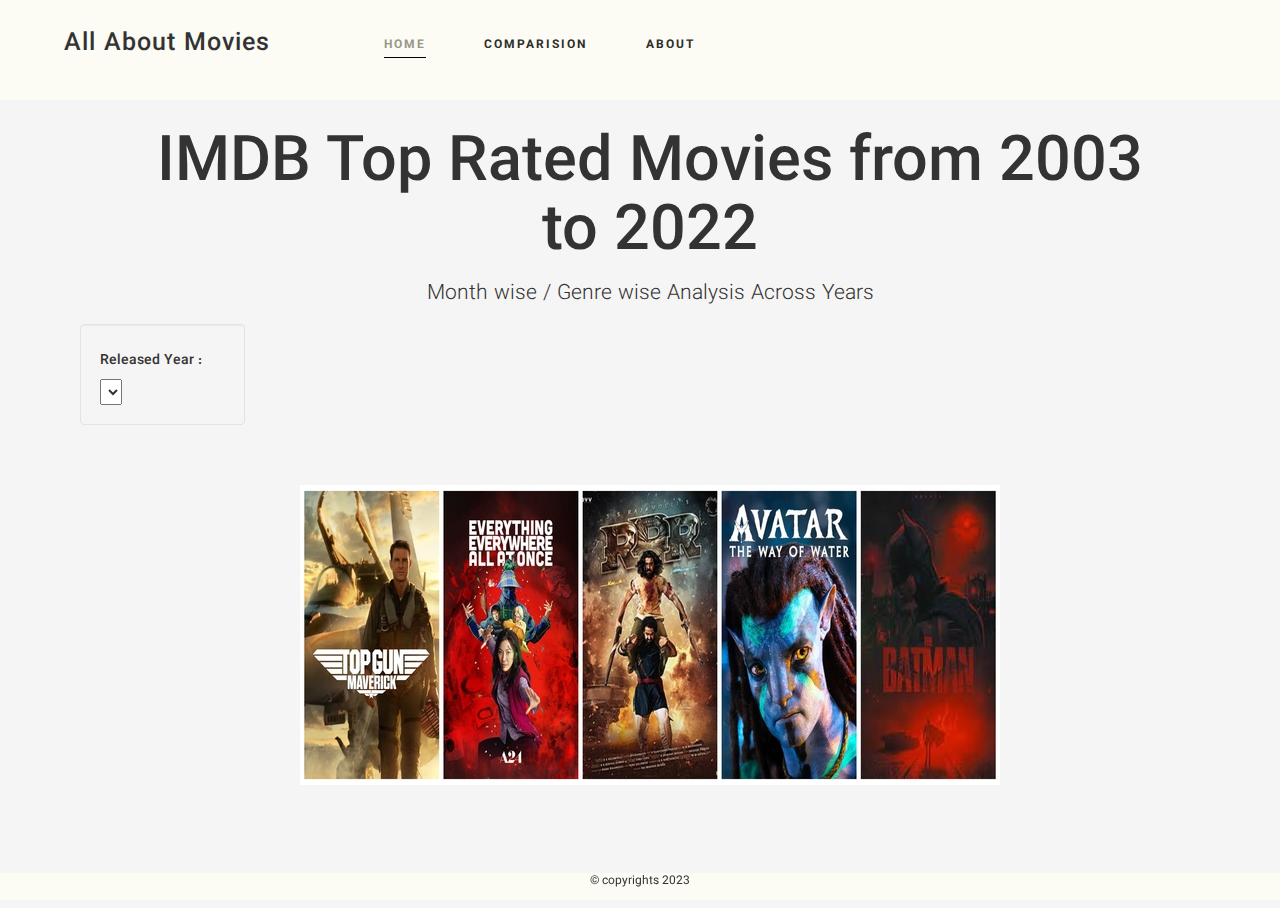
<file: index.html>
<!DOCTYPE html>
<html lang="en">

<head>
  <meta charset="UTF-8">
  <meta name="viewport" content="width=device-width, initial-scale=1.0">
  <meta http-equiv="X-UA-Compatible" content="ie=edge">
  <title>All About Movies</title>
  <link rel="stylesheet" href="https://maxcdn.bootstrapcdn.com/bootstrap/3.3.7/css/bootstrap.min.css">
  
  <link rel="stylesheet" nedua="screen"
  href="webpages/css/default.css"/>

  <link href="https://fonts.googleapis.com/css2?family=Vazirmatn&display=swap" rel="stylesheet">
  
  <style>

    .jumbotron {
      background:whitesmoke linear-gradient(whitesmoke, whitesmoke);
      background-size: 100% 100%;
      overflow: auto;
      width: 100%;
      height: 100%;
      margin: 0;
      padding: 0;
    }
  </style>
</head>
</head>

<body id="homepage">
  <header>
    <div class="top">          
          <h2 class="title">All About Movies</h2>
      </div>
  
      <nav>
          <ul>
              <li><a class="homepage" href="index.html">HOME</a></li>
              <li><a href="webpages/comparison.html">COMPARISION</a></li>
              <li><a href="webpages/about.html">ABOUT</a></li>
          </ul>
      </nav>  
  </header>

  <div class="container">
    <div class="row">
      <div class="col-md-12 jumbotron text-center">
        <h1>IMDB Top Rated Movies from 2003 to 2022</h1>
        <p>Month wise / Genre wise Analysis Across Years</p>
      </div>
    </div>
        <div class="row">
      <div class="col-md-2">
        <div class="well">
          <h5>Released Year : </h5>
          <select id="selDataset" onchange="optionChanged(this.value)"></select>
        </div>
      </div>
    <div class="row">
      <div class="col-md-12 jumbotron text-center">
        <div class="myDiv">
          <img src="webpages/images/2022.jpg" id="year"/>
        </div>
      </div>
    </div>
      <div class="col-md-12">
        <div id="bar"></div>
      </div>
    </div>
  <div class="row">
  <div class="col-md-6">
    <div id="bar2"></div>
  </div>
  <div class="col-md-6">
    <div id="bar3"></div>
  </div>
</div>
<div class="row">
  <div class="col-md-12">
    <div id="line"></div>
  </div>
</div>


  <script src="https://d3js.org/d3.v5.min.js"></script>
  <script src="https://cdn.plot.ly/plotly-latest.min.js"></script>
  <script src="https://ajax.googleapis.com/ajax/libs/jquery/3.6.4/jquery.min.js"></script>
  <script src="webpages/static/js/page1data.js"></script>
  <script src="webpages/static/js/page1.js"></script>


  <div class="footer"><p>&copy; copyrights 2023 </p></div>
</body>

</html>
</file>
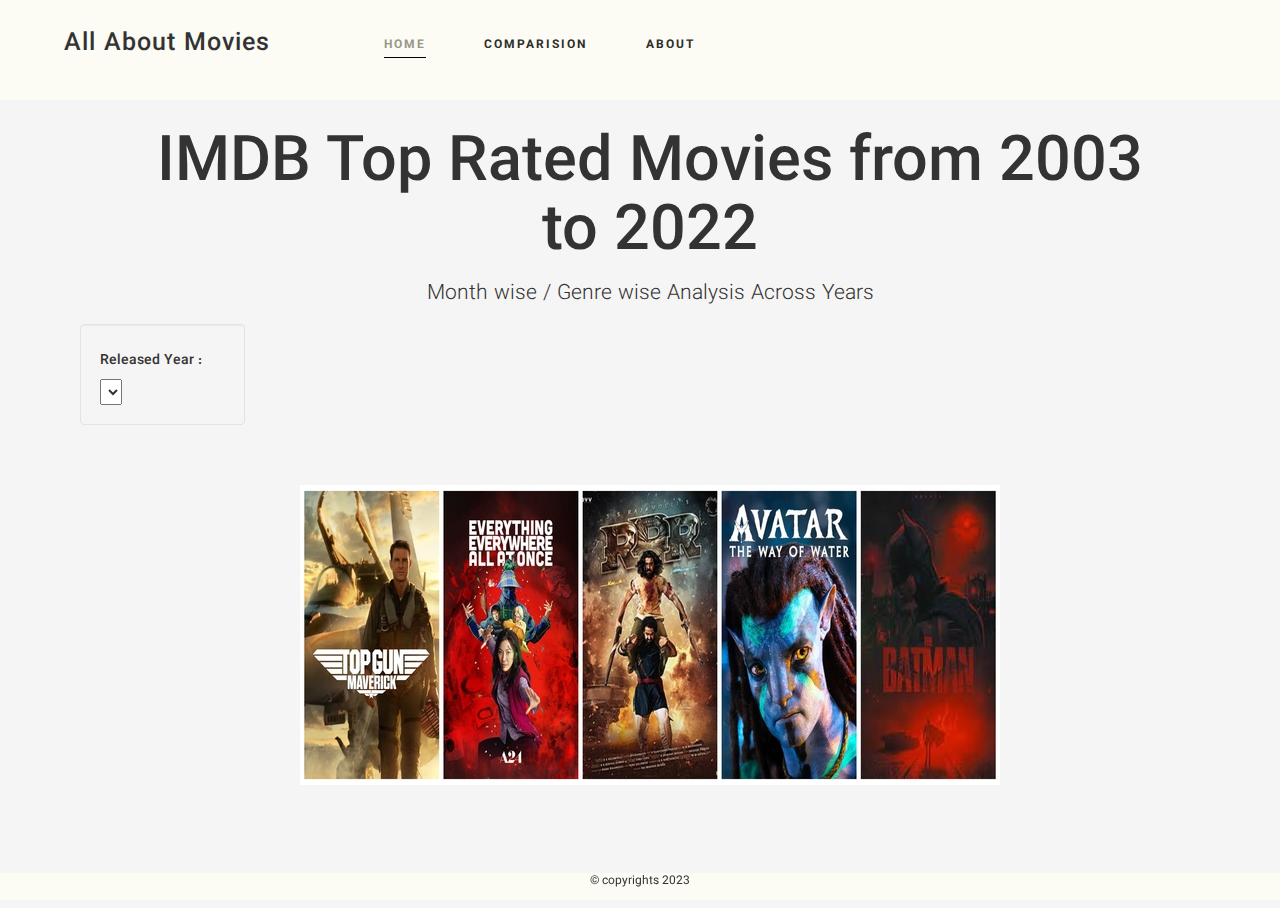
<file: home.html>
<!DOCTYPE html>
<html lang="en">

<head>
  <meta charset="UTF-8">
  <meta name="viewport" content="width=device-width, initial-scale=1.0">
  <meta http-equiv="X-UA-Compatible" content="ie=edge">
  <title>All About Movies</title>
  <link rel="stylesheet" href="https://maxcdn.bootstrapcdn.com/bootstrap/3.3.7/css/bootstrap.min.css">
  
  <link rel="stylesheet" nedua="screen"
  href="webpages/css/default.css"/>

  <link href="https://fonts.googleapis.com/css2?family=Vazirmatn&display=swap" rel="stylesheet">
  
  <style>

    .jumbotron {
      background:whitesmoke linear-gradient(whitesmoke, whitesmoke);
      background-size: 100% 100%;
      overflow: auto;
      width: 100%;
      height: 100%;
      margin: 0;
      padding: 0;
    }
  </style>
</head>
</head>

<body id="homepage">
  <header>
    <div class="top">          
          <h2 class="title">All About Movies</h2>
      </div>
  
      <nav>
          <ul>
              <li><a class="homepage" href="home.html">HOME</a></li>
              <li><a href="webpages/comparison.html">COMPARISION</a></li>
              <li><a href="webpages/about.html">ABOUT</a></li>
          </ul>
      </nav>  
  </header>

  <div class="container">
    <div class="row">
      <div class="col-md-12 jumbotron text-center">
        <h1>IMDB Top Rated Movies from 2003 to 2022</h1>
        <p>Month wise / Genre wise Analysis Across Years</p>
      </div>
    </div>
        <div class="row">
      <div class="col-md-2">
        <div class="well">
          <h5>Released Year : </h5>
          <select id="selDataset" onchange="optionChanged(this.value)"></select>
        </div>
      </div>
    <div class="row">
      <div class="col-md-12 jumbotron text-center">
        <div class="myDiv">
          <img src="webpages/images/2022.jpg" id="year"/>
        </div>
      </div>
    </div>
      <div class="col-md-12">
        <div id="bar"></div>
      </div>
    </div>
  <div class="row">
  <div class="col-md-6">
    <div id="bar2"></div>
  </div>
  <div class="col-md-6">
    <div id="bar3"></div>
  </div>
</div>
<div class="row">
  <div class="col-md-12">
    <div id="line"></div>
  </div>
</div>


  <script src="https://d3js.org/d3.v5.min.js"></script>
  <script src="https://cdn.plot.ly/plotly-latest.min.js"></script>
  <script src="https://ajax.googleapis.com/ajax/libs/jquery/3.6.4/jquery.min.js"></script>
  <script src="webpages/static/js/page1data.js"></script>
  <script src="webpages/static/js/page1.js"></script>


  <div class="footer"><p>&copy; copyrights 2023 </p></div>
</body>

</html>
</file>
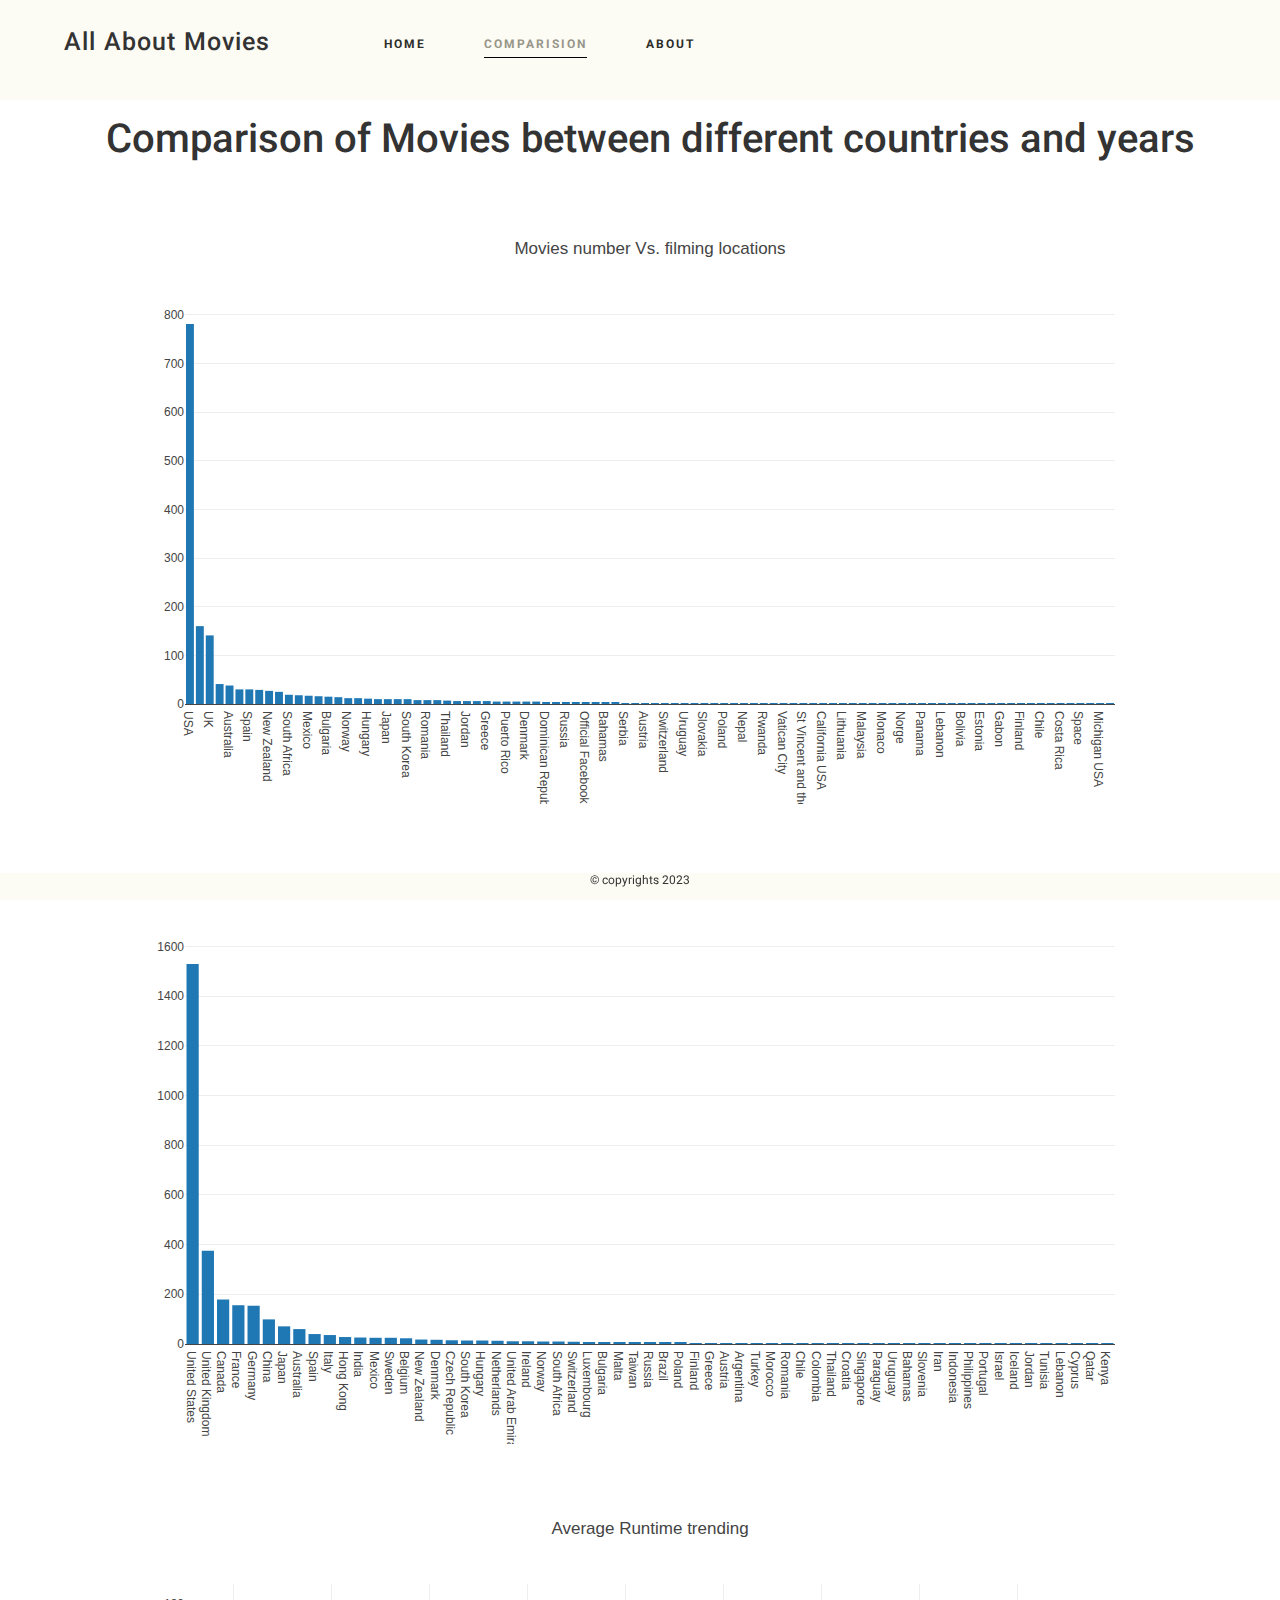
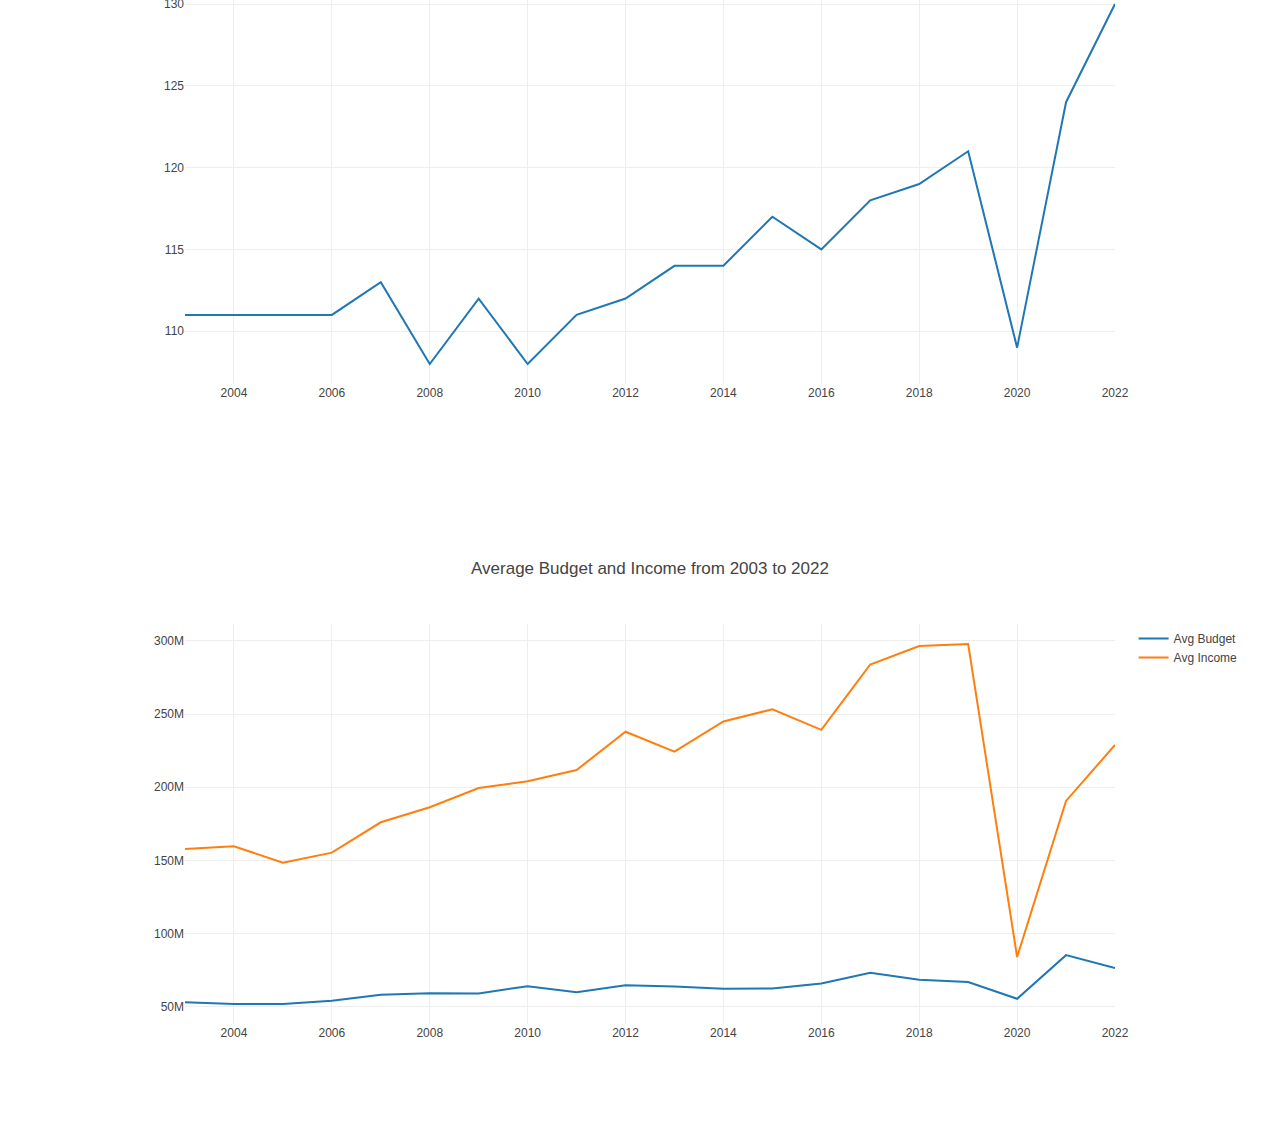
<file: webpages/comparison.html>
<!DOCTYPE html>
<html lang="en">
<head>
    <meta charset="UTF-8">
    <meta name="viewport" content="width=device-width, initial-scale=1.0">
    <meta http-equiv="X-UA-Compatible" content="ie=edge">
    <script src="https://cdn.plot.ly/plotly-latest.min.js"></script>
    
    <title>All About Movies</title>
    <link rel="stylesheet" href="https://maxcdn.bootstrapcdn.com/bootstrap/3.3.7/css/bootstrap.min.css">
    
    <link rel="stylesheet" nedua="screen"
    href="css/default.css"/>
  
    <link href="https://fonts.googleapis.com/css2?family=Vazirmatn&display=swap" rel="stylesheet">
    
    <style>
    </style>
</head>
<body id="comparison">
    <header>
      <div class="top">          
            <h2 class="title">All About Movies</h2>
        </div>
    
        <nav>
            <ul>
                <li><a href="../home.html">HOME</a></li>
                <li><a class="comparison" href="webpages/comparison.html">COMPARISION</a></li>
                <li><a href="about.html">ABOUT</a></li>
            </ul>
        </nav>  
    </header>

          <div class="subtitle">
            <h1>Comparison of Movies between different countries and years</h1>
          </div>

<main>
    <div class="row">
        <div id="chart"></div>
    </div>

    <div class = "row">
        <div id="chart2"></div>
    </div>

    <div class = "row">
        <div id="chart3"></div>
    </div>

    <div class = "row">
        <div id="chart4"></div>
    </div>
</main>
</div>

<script src="https://d3js.org/d3.v5.min.js"></script>
<script src="https://cdn.plot.ly/plotly-latest.min.js"></script>
<script src="./static/js/filminglocation.js"></script>
<script src="./static/js/productioncountry.js"></script>
<script src="./static/js/avgruntime.js"></script>
<script src="./static/js/avgdata.js"></script>
<script src="./static/js/app.js"></script>

<div class="footer"><p>&copy; copyrights 2023 </p></div>
</body>
</html>
</file>
<file: webpages/css/default.css>
body{
    min-width: 1300px;
    margin:0;
    background:whitesmoke;
}
header{
    position:fixed;
    top:0;
    left: 0;
    right: 0;
    height: 40px;
    /* width:100%; */
    display:flex;
    justify-content: space-between;
    align-items: center;
    transition:0.6s;
    padding:30px 0px;
    z-index: 100000;
    /* padding: 40px 100px; */
    padding: 50px 5%;
    background:rgb(252, 251, 244);
}
.title{
    height:50px;
    width:350px;
    text-align: justify;
    font-family: 'Vazirmatn', sans-serif;
    font-size: 25px;
    letter-spacing:1px;
    margin-top: 40;
}

header ul{
    position:relative;
    display:flex;
    justify-content: right;
    margin-right: 900px;
    align-items: center;
}
header ul li{
    position:relative;
    list-style: none;
    /* margin-right: 60px; */
    margin-right: 10%;
    flex-shrink: 0;
}
header ul li a{
    position:relative;
    margin:0 15px;
    text-decoration:none;
    color:#2D2E2A;
    letter-spacing: 2px;
    transition:0.6s;
    font-size: 12px;
    font-weight: bold;
}

header ul li a:hover{
    border-bottom: 1px solid #000;
    padding-bottom: 3px;
}

header ul li .homepage,
header ul li .comparison,
header ul li .about{
    color:#979688;
    border-color: none;
    font-family: 'Vazirmatn', sans-serif;
    border-bottom: 1px solid #000;
    padding-bottom: 3px; 
}

#homepage{
    margin:0;
    padding:0;
    box-sizing: border-box;
    font-family: 'Vazirmatn', sans-serif;
}

#homepage h1{
    margin-top: 90px;
}

#homepage .col-md-12,
#homepage .col-md-6{
    margin-top: 40px;
}

#homepage .myDiv{
    align-items: center;
    position: relative;
}

/*comparision*/
#comparison{
    margin:0;
    background-color:white;
    font-family: 'Vazirmatn', sans-serif;
}

#comparison main{
    margin-top: 30px;
}
#comparison main .row{
    margin-top:40px;
}

#comparison .subtitle h1{
    text-align: center;
    margin-top: 120px;
    font-size: 40px;

}

/*about*/
#about{
    margin:0;
    background-color:whitesmoke;
    font-family: 'Vazirmatn', sans-serif;
}
#about .subtitle h1{
    text-align: center;
    margin-top: 120px;
    font-size: 40px;

}
/*left*/
.row-odd{
    margin-top: 50px;
    flex-direction: column-reverse;
    align-items: center;
   /* margin-left: 225px;*/
}

.row-odd p{
    width: 550px;
}

/* more on movies*/
.hahaha h2{
    margin-top: 120px;
    text-align: center;
}

.lalala h2{
    margin-top: 100px;
    text-align: center;
}

/*right*/
.about-row{
    margin-top: 50px;
    padding: 10px 0 10px 0;
    margin-bottom: 20px;
}

.image-box {
    justify-content: center;
    text-align: center;
}


.text-box {
    display: flex;
    flex-direction: column;
    justify-content: center;
    align-items: center;
}

#about .row about-row row-odd{
  background-color: whitesmoke;
}


/*footer*/
.footer_box{
    width: 100%;
    padding: 10px 0;
    background: rgb(252, 251, 244);
    color: #333;
    font-size: 12px;
    text-align: center;
    font-family: 'Vazirmatn', sans-serif;
}

.footer {
    position: fixed;
    left: 0;
    bottom: 0;
    width: 100%;
    background:rgb(252, 251, 244);
    color: #333;
    font-size: 12px;
    text-align: center;
    font-family: 'Vazirmatn', sans-serif;
    align-items: center;
  }
</file>
